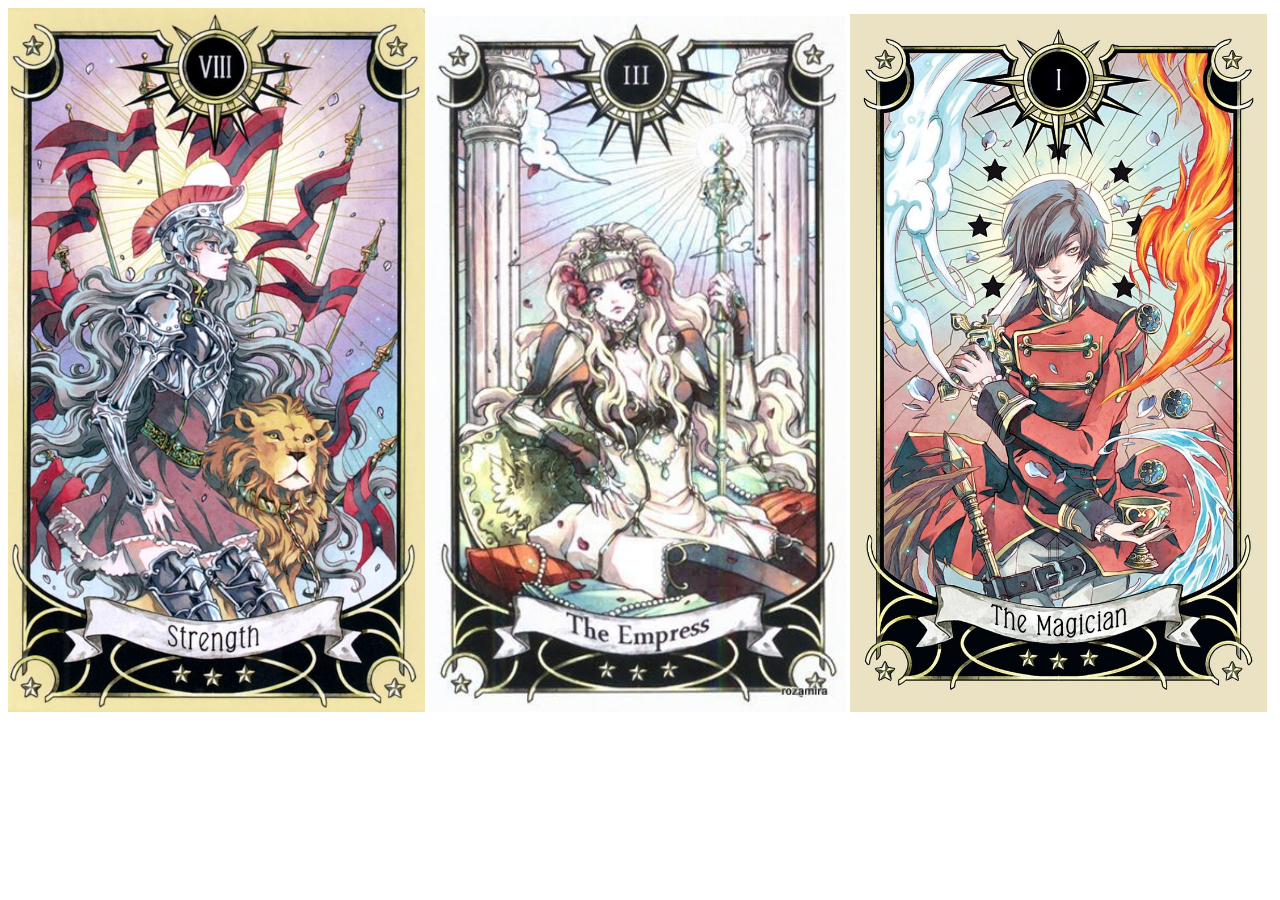
<file: index.html>
<!DOCTYPE html>
<html  lang="fr">

<head>
	<meta charset="utf-8" />
	<meta http-equiv="X-UA-Compatible" content="IE=edge">
	<title>Motivation</title>
	<link rel="stylesheet" type="text/css" href="./index.css">
</head>	      


<body> 


	      							
	      						<a href="c.html"><img src="force.jpg" alt="Compétence"></a>
							  
								<a href="b.html"><img src="empress.jpg" alt="BecomTech"></a>
 						 	    <a href="p.html"><img src="batleur.jpg" alt="Parcours"></a>	
 			

</body>

</html>
</file>
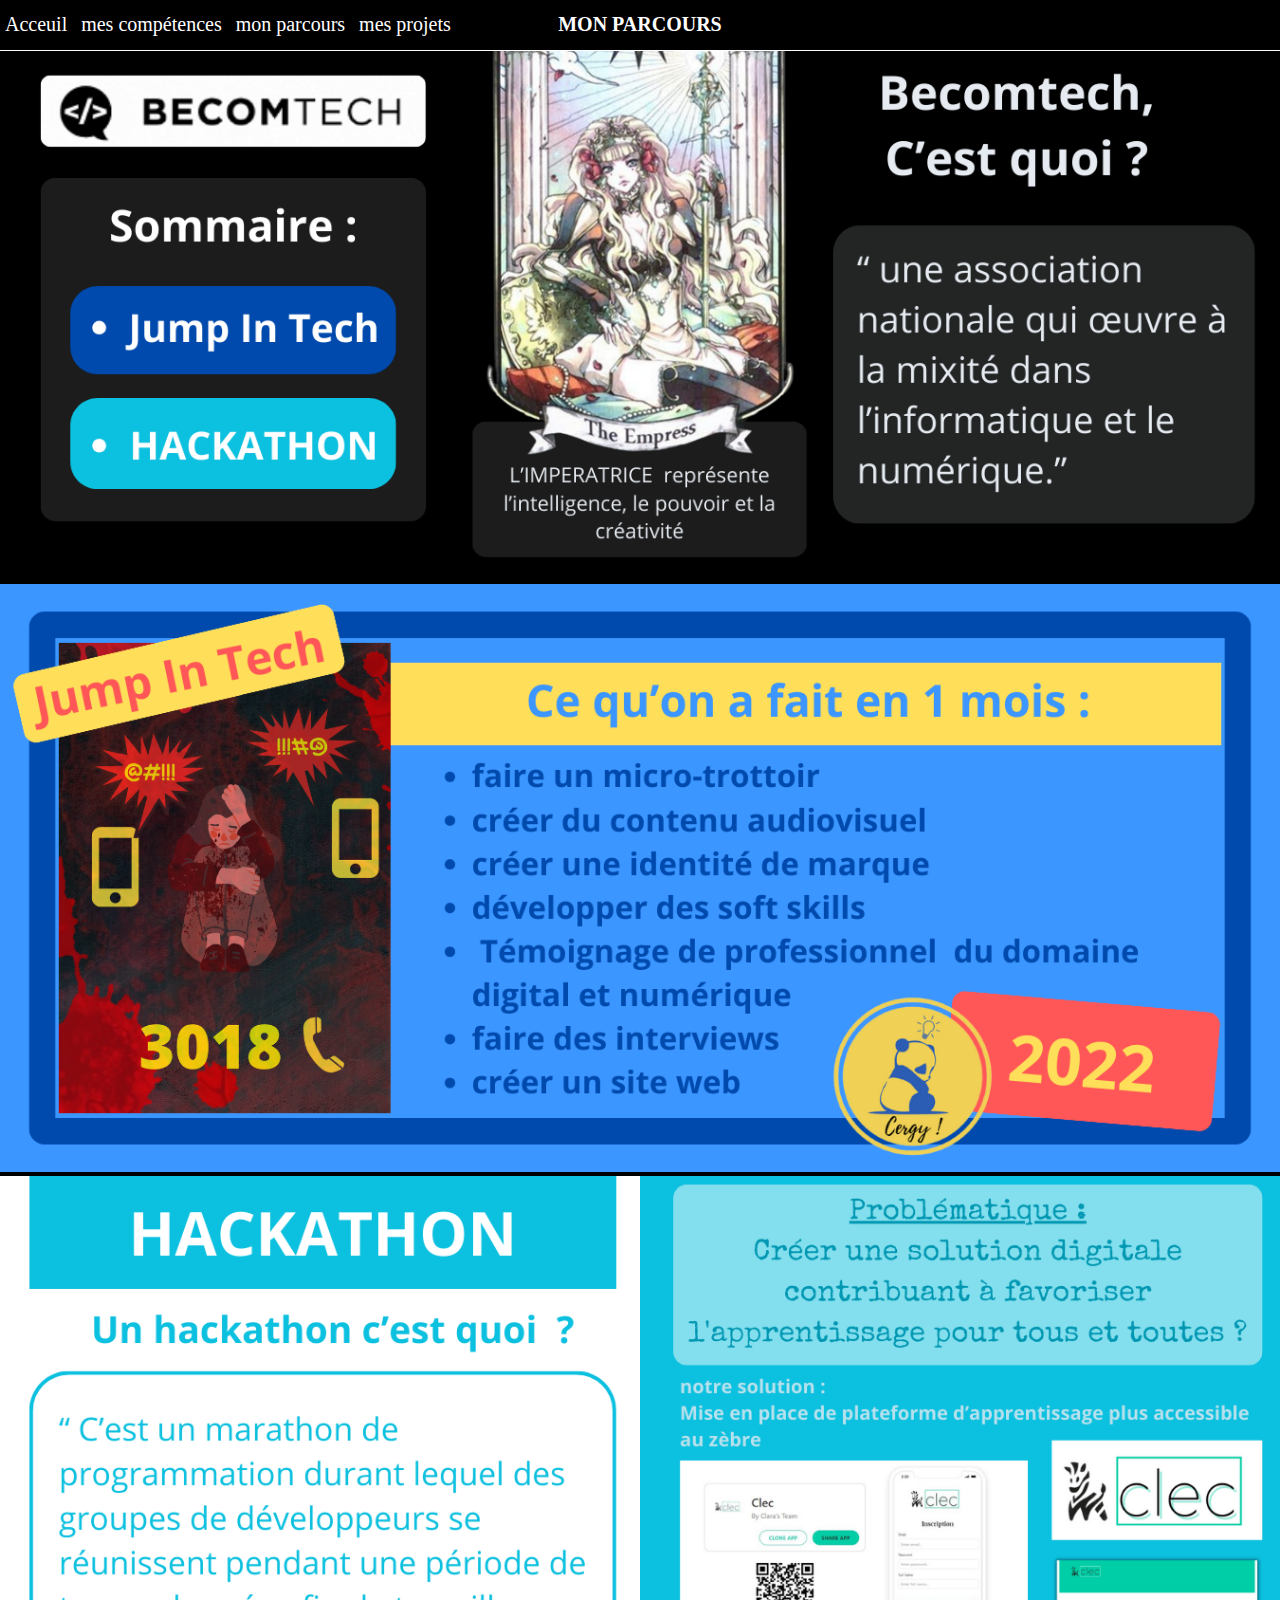
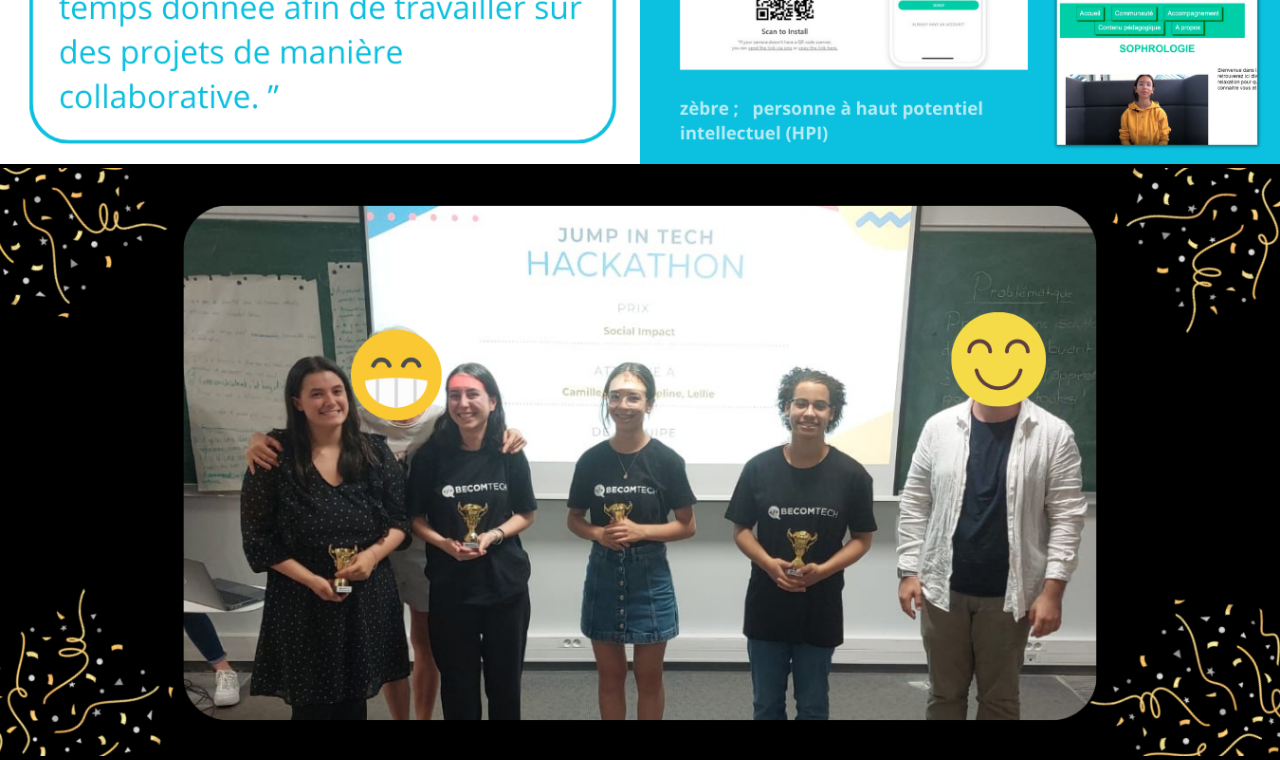
<file: b.html>
<!DOCTYPE html>
<html lang="en">

<head>
	<meta charset="utf-8" />
	<meta name="viewport" content="width=device-width, initial-scale=1">
		<link rel="stylesheet" type="text/css" href="./styleb.css">
	<title>Motivation</title>
</head>

<body>  
	
	 <nav>	
		  <a href="\-Projet-\Lettre\Site_Web\Code\index\index.html">Acceuil</a>
      <a href="\-Projet-\Lettre\Site_Web\Code\C\c.html">mes compétences</a> 
      <a href="\-Projet-\Lettre\Site_Web\Code\B\b.html">mon parcours</a>
		  <a  href="\-Projet-\Lettre\Site_Web\Code\P\p.html">mes projets</a>
  	</nav>

		<h1>MON PARCOURS</h1>


    <img src="B1.png">
    <img src="B2.png">
    <img src="B3.png">
    <img src="B4.png">

</body>

</html>
</file>
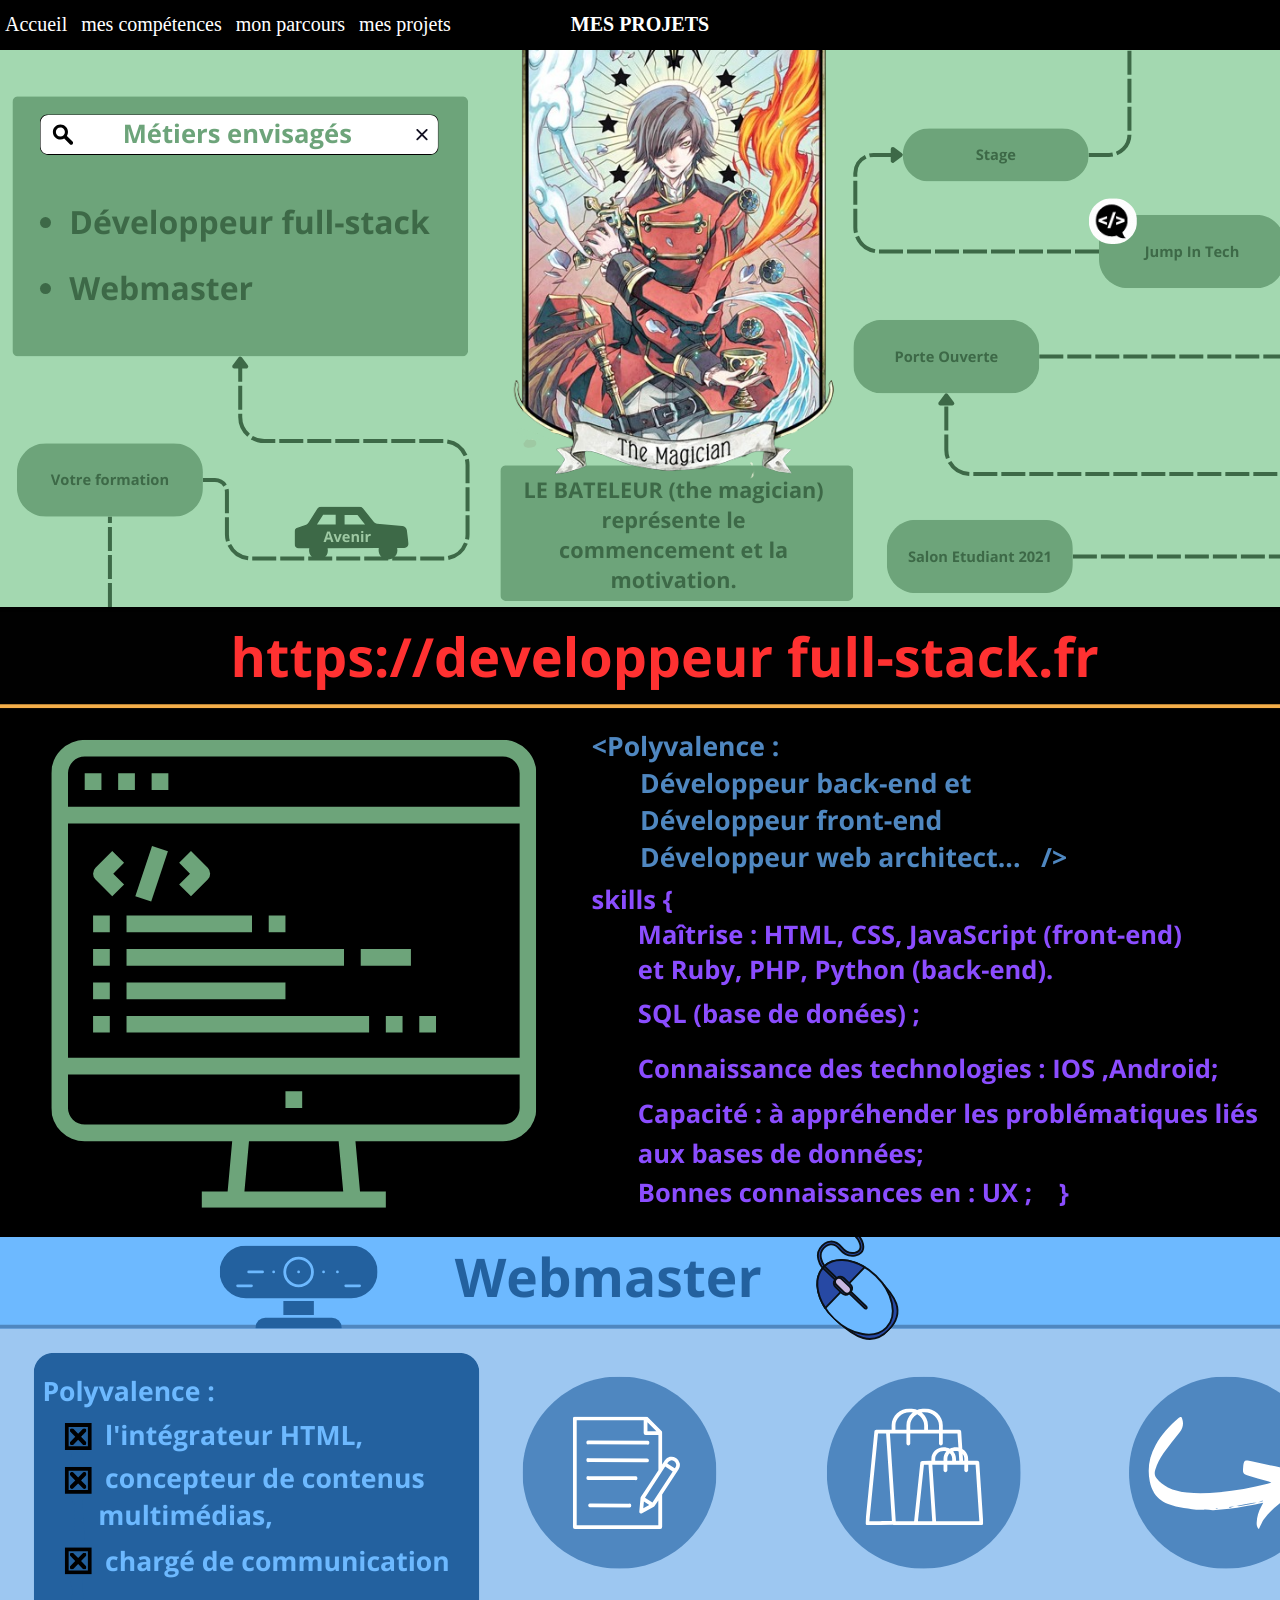
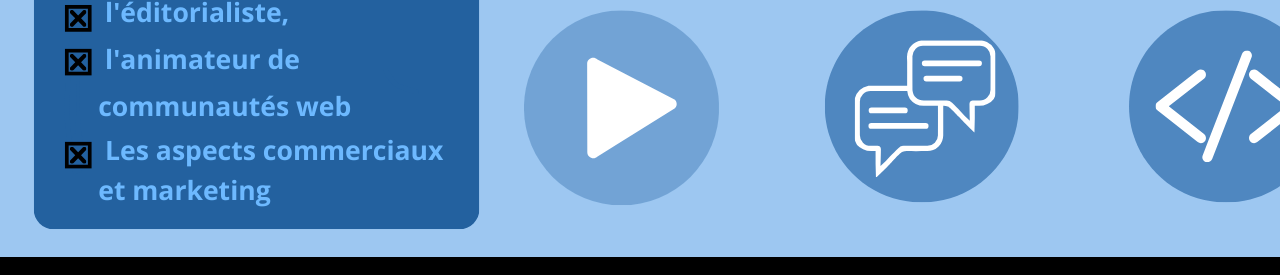
<file: p.html>
<!DOCTYPE html>
<html lang="en">

<head>
	<meta charset="utf-8" />
	<meta name="viewport" content="width=device-width, initial-scale=1">
		<link rel="stylesheet" type="text/css" href="./stylep.css">
	<title>Motivation</title>
	</head>

<body> 
	
<nav>
          <a href="index.html">Accueil</a>
          <a href="c.html">mes compétences</a>           
          <a href="b.html">mon parcours</a>
          <a href="p.html">mes projets</a>
</nav>
	<h1>MES PROJETS<h1> 

<img  src="P1.png"><div>
<img  src="P2.png"><div>
<img  src="P3.png"><div>


</html>
</file>
<file: index.css>
html{ 
	overflow: hidden;
 }

img{
	width: 33%;
	height: 100%;
}
</file>
<file: styleb.css>
html{
	margin: 0;
	padding: 0;
	background-attachment: scroll, local;
	background-color:black;

}
body {
	margin: 0;
	padding: 0;

}
p{
		font-size:17px;
		color: white;
		margin-left:30px;
}
h1{
	color: white;
	font-size:20px;
	text-align: center;

}

h5{
	color:#6DA47A;
	font-size:18px;
}

a{
	color:white;
	text-decoration:none;
	padding: 5px;
	font-size: 20px;
}
nav{
	position:absolute;
}


.text {
	
	font-size:20px;
}

.header
{
	display: flex;
	justify-content: space-evenly;
	align-items: center;
}



.slide-container {
  max-width: 800px;
  position: static;:
  margin: auto;
}

img{
	width: 100%;
}
</file>
<file: stylep.css>
html{
	margin: 0;
	padding: 0;
	background-color:black;

}
body {
	margin: 0;
	padding: 0;

}

.text {
	padding:20px;
	font-size:20px;
}

.header
{
	display: flex;
	justify-content: space-evenly;
	align-items: center;
}

.page-container{
background-color:skyblue;
position: absolute;
bottom: 0px;
right:0px;
left:0px;
top:42.2px;
}


p
{
		font-size:17px;
		color: #0C94AC;
		margin-left:30px;
	}
h1{
	color: white;
	font-size:20px;
	text-align: center;

}
h2
{
	font-size:17px;
	color:#a07198;
	text-align: center;
}
h3
{
	margin-right: 22 px;
	color:#a07198;
	font-size:20px;
	text-align: center;
}

.v{
	border-color: white;
	background-color: white;
	boder:solid;
}

.som
{
	padding:5px;
	margin-top:-5px;
}
h4 
{
	font-size:20px ;
	color:#a07198;
}
ul
{
	color: #0C94AC;
}
h5
{
	font-size:18px;
}

a{
	color:white;
	text-decoration:none;
	padding: 5px;
	font-size: 20px;
}
 nav{
	position:absolute;
}
</file>
